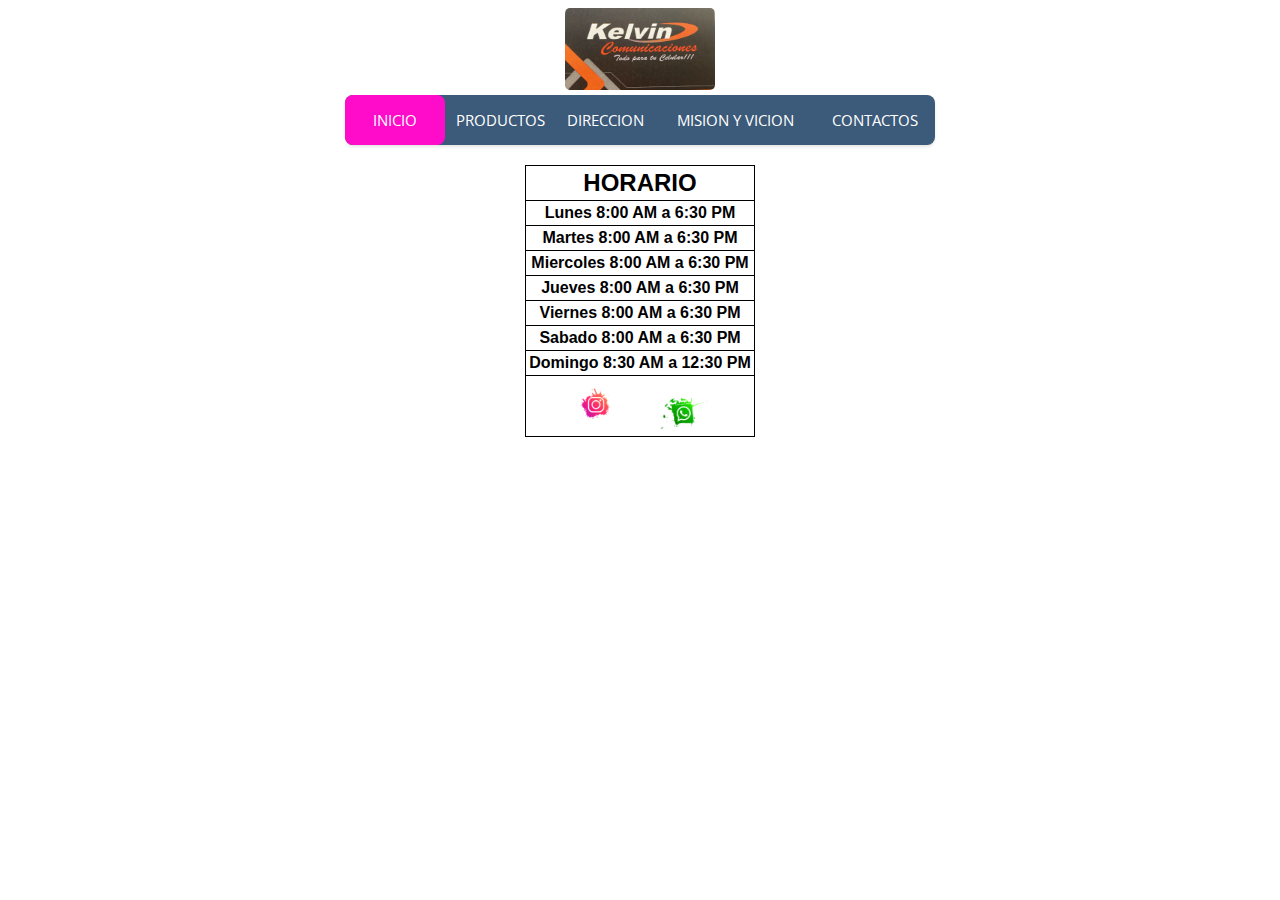
<file: contactanos.html>
<!DOCTYPE html>
<html lang="en" dir="ltr">
  <head>
    <meta charset="utf-8">
    <title>Navbar Menu Hover Effect</title>
    <link rel="stylesheet" href="style.css">
  </head>
  <style>
    table,
    th,
    td {
        margin-top: 20px;
        border: 1px solid black;
        border-collapse: collapse;
        padding: 3px;
        font-family: 'Segoe UI', Tahoma, Geneva, Verdana, sans-serif;
    }
    .img1{
        margin-right: 35px;
    }
  </style>
  <body>
    <center>
      <img src="img/Logo.jpg" width="150" style="border-radius: 5px;">
    </center>
    <nav>
      <a href="index.html">Inicio</a>
      <a href="productos.html">Productos</a>
      <a href="Direccion.html">Direccion</a>
      <a href="mision-vision.html">Mision y Vicion</a>
      <a href="#">contactos</a>
      <div class="animation start-home"></div>
    </nav>
    <center>
    <table>
        <tr>
            <th><font size="5"> HORARIO</font></th>
        </tr>
        <tr>
            <th>Lunes 8:00 AM 
                a 6:30 PM</th>
        </tr>
        <tr>
            <th>Martes 8:00 AM 
                a 6:30 PM</th>
        </tr>
        <tr>
            <th>Miercoles 8:00 AM 
                a 6:30 PM</th>
        </tr>
        <tr>
            <th>Jueves 8:00 AM 
                a 6:30 PM</th>
        </tr>
            <tr>
                <th>Viernes 8:00 AM 
                a 6:30 PM</th>
            </tr>
            <tr>
                <th>Sabado 8:00 AM 
                a 6:30 PM</th>
            </tr>
    
        <tr>
            <th>Domingo 8:30 AM a 12:30 PM</th>
        </tr>
        <tr>
            <th>
                <a href="https://www.instagram.com/kelvincomunicaciones/"><img src="img/insta.png" width="50" class="img1"></a>  <a href=" https://wa.me/18095747007"><img src="img/whatsap.png" width="50" class="img2"></a>
            </th>
        </tr>
    </table></center>
  </body>
</html>
</file>
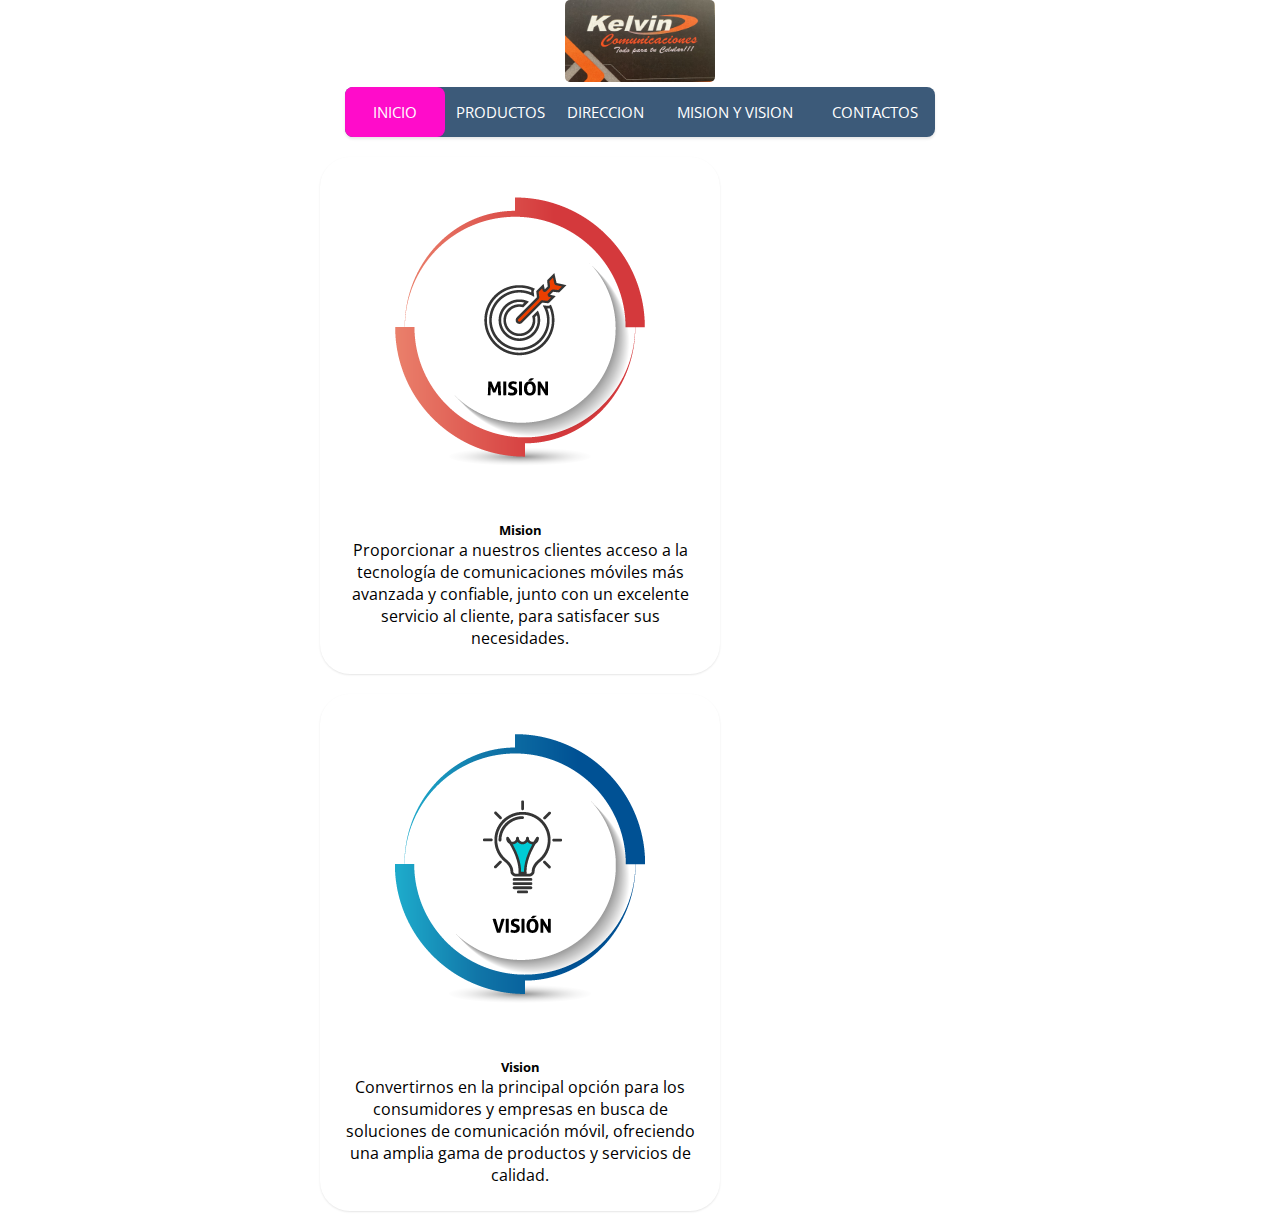
<file: mision-vision.html>
<!DOCTYPE html>
<html lang="en" dir="ltr">
    <head>
        <meta charset="UTF-8">
        <meta http-equiv="X-UA-Compatible" content="IE=edge">
        <meta name="viewport" content="width=device-width, initial-scale=1.0">
        <title>Document</title>
        <link href="https://cdn.jsdelivr.net/npm/bootstrap@5.0.2/dist/css/bootstrap.min.css" rel="stylesheet"
            integrity="sha384-EVSTQN3/azprG1Anm3QDgpJLIm9Nao0Yz1ztcQTwFspd3yD65VohhpuuCOmLASjC" crossorigin="anonymous">
        <link rel="stylesheet" href="style.css">
    </head>
    <style>
        * {
    padding: 0;
    margin: 0;
    box-sizing: border-box;
}

.bby {
    background-color: #ffffff;
    display: flex;
    margin-left: 300px;
}

.card-img-top {
    border-radius: 50px;
    padding: 20px;
}

.card {
    border-radius: 30px;
    box-shadow: rgba(0, 0, 0, 0.1) 0px 1px 2px 0px;
    max-width: 400px; /* Ajusta el ancho máximo de la tarjeta */
    width: 100%; /* Asegura que la tarjeta ocupe todo el ancho disponible */
    margin: 20px; /* Espacio entre las tarjetas */
}

.card-body {
    padding: 25px;
    margin-top: -15px;
}

.btn-primary {
    border-radius: 50px;
    width: 100px;
}

.btn-primary:hover {
    background-color: black;
    border: none;
}
    </style>
    
    <body>
        <center>
            <img src="img/Logo.jpg" width="150" style="border-radius: 5px;">
          </center>
          <nav>
            <a href="index.html">Inicio</a>
            <a href="productos.html">Productos</a>
            <a href="Direccion.html">Direccion</a>
            <a href="#">Mision y Vision</a>
            <a href="contactanos.html">contactos</a>
            <div class="animation start-home"></div>
          </nav>
        <center>
    <div class="bby">
        <div class="container py-5">
            
            <div class="row row-cols-1 row-cols-md-3 g-4 py-5">
    
                <div class="col">
                    <div class="card">
                        <img src="img/MISION.png" class="card-img-top" alt="...">
                        <div class="card-body">
                            <h5 class="card-title">Mision</h5>
                            <p class="card-text">Proporcionar a nuestros clientes acceso
                                a la tecnología de comunicaciones móviles más avanzada 
                                y confiable, junto con un excelente servicio al cliente,
                                para satisfacer sus necesidades.</p>
                        </div>
                        
                    </div>
                </div>
    
                <div class="col">
                    <div class="card">
                        <img src="img/vision.png" class="card-img-top" alt="...">
                        <div class="card-body">
                            <h5 class="card-title">Vision</h5>
                            <p class="card-text">Convertirnos en la principal opción para los
                                consumidores y empresas en busca de soluciones de comunicación
                                móvil, ofreciendo una amplia gama de productos y servicios de
                                calidad.</p>
                        </div>
                    </div>
                </div>
        </div>
    </div>

        </center>
        <script src="https://cdn.jsdelivr.net/npm/bootstrap@5.0.2/dist/js/bootstrap.bundle.min.js"
            integrity="sha384-MrcW6ZMFYlzcLA8Nl+NtUVF0sA7MsXsP1UyJoMp4YLEuNSfAP+JcXn/tWtIaxVXM"
            crossorigin="anonymous"></script>
    </body>
    
    </html>
</file>
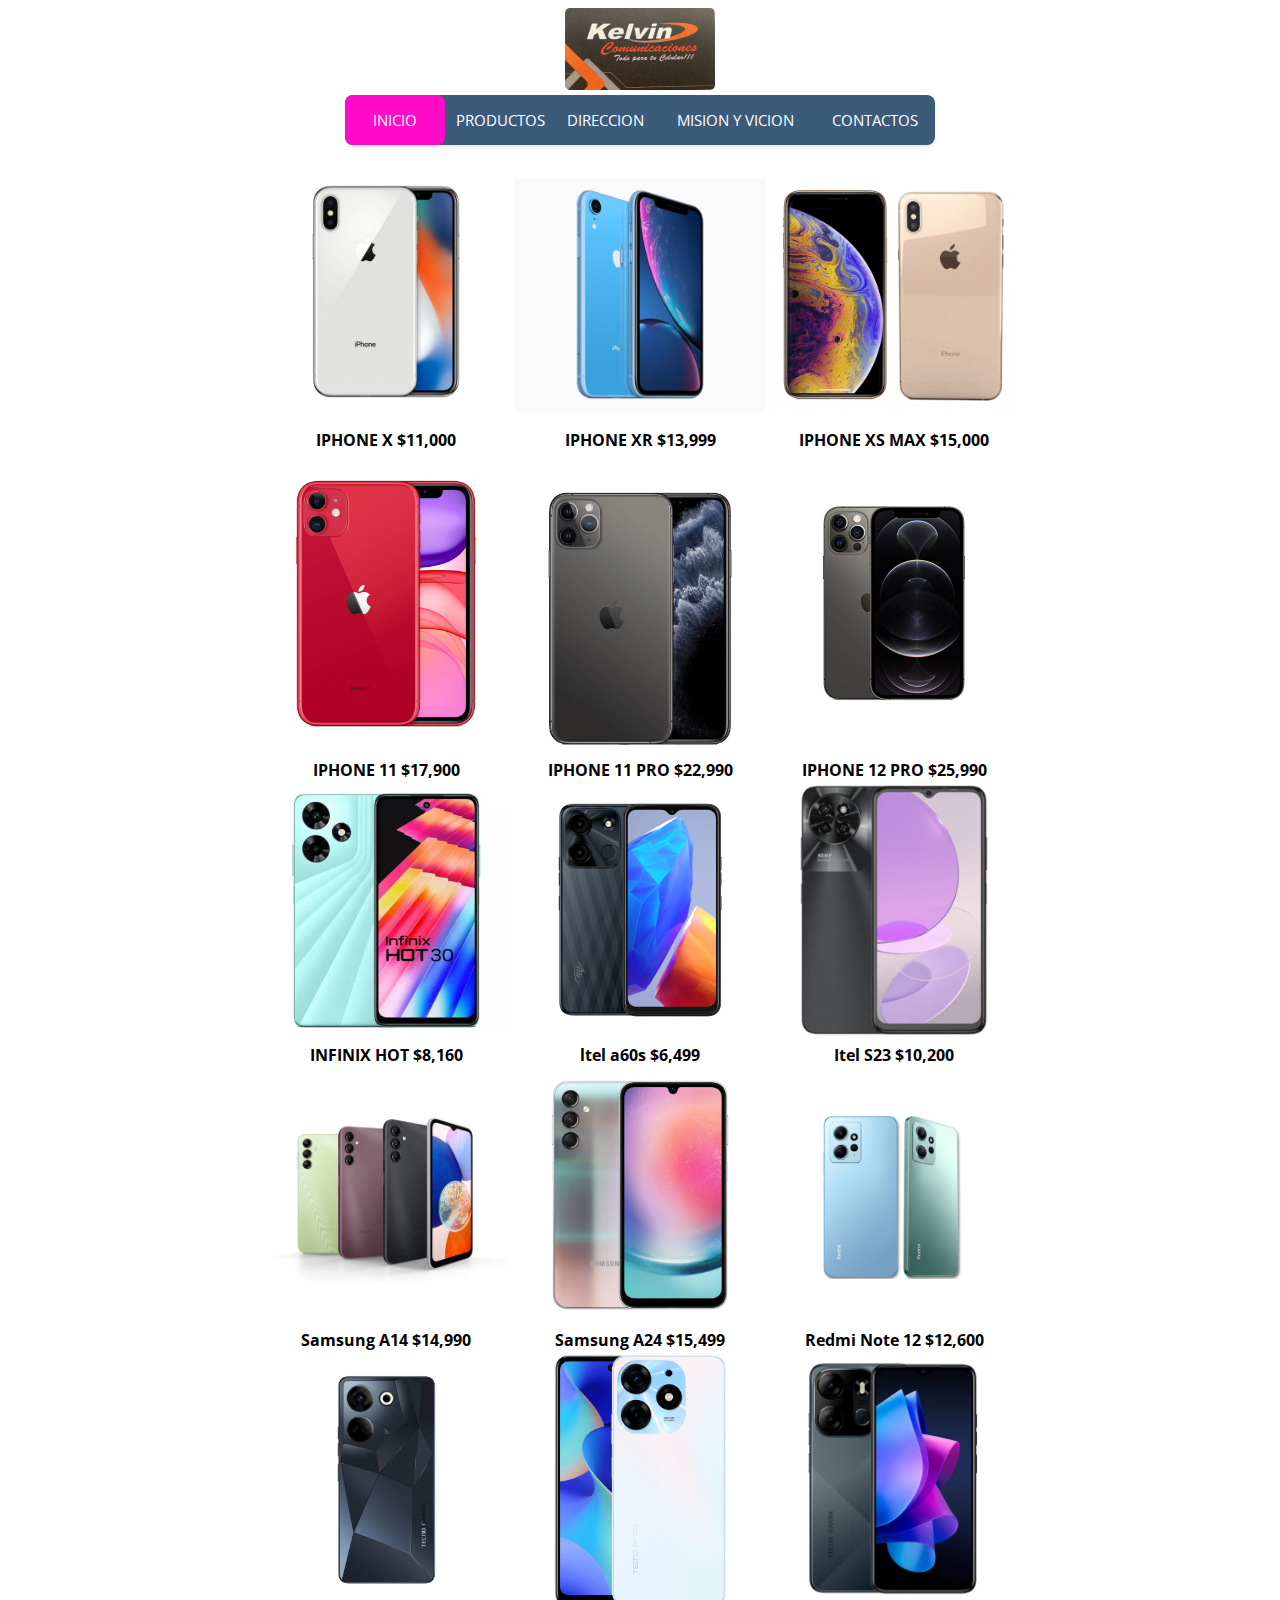
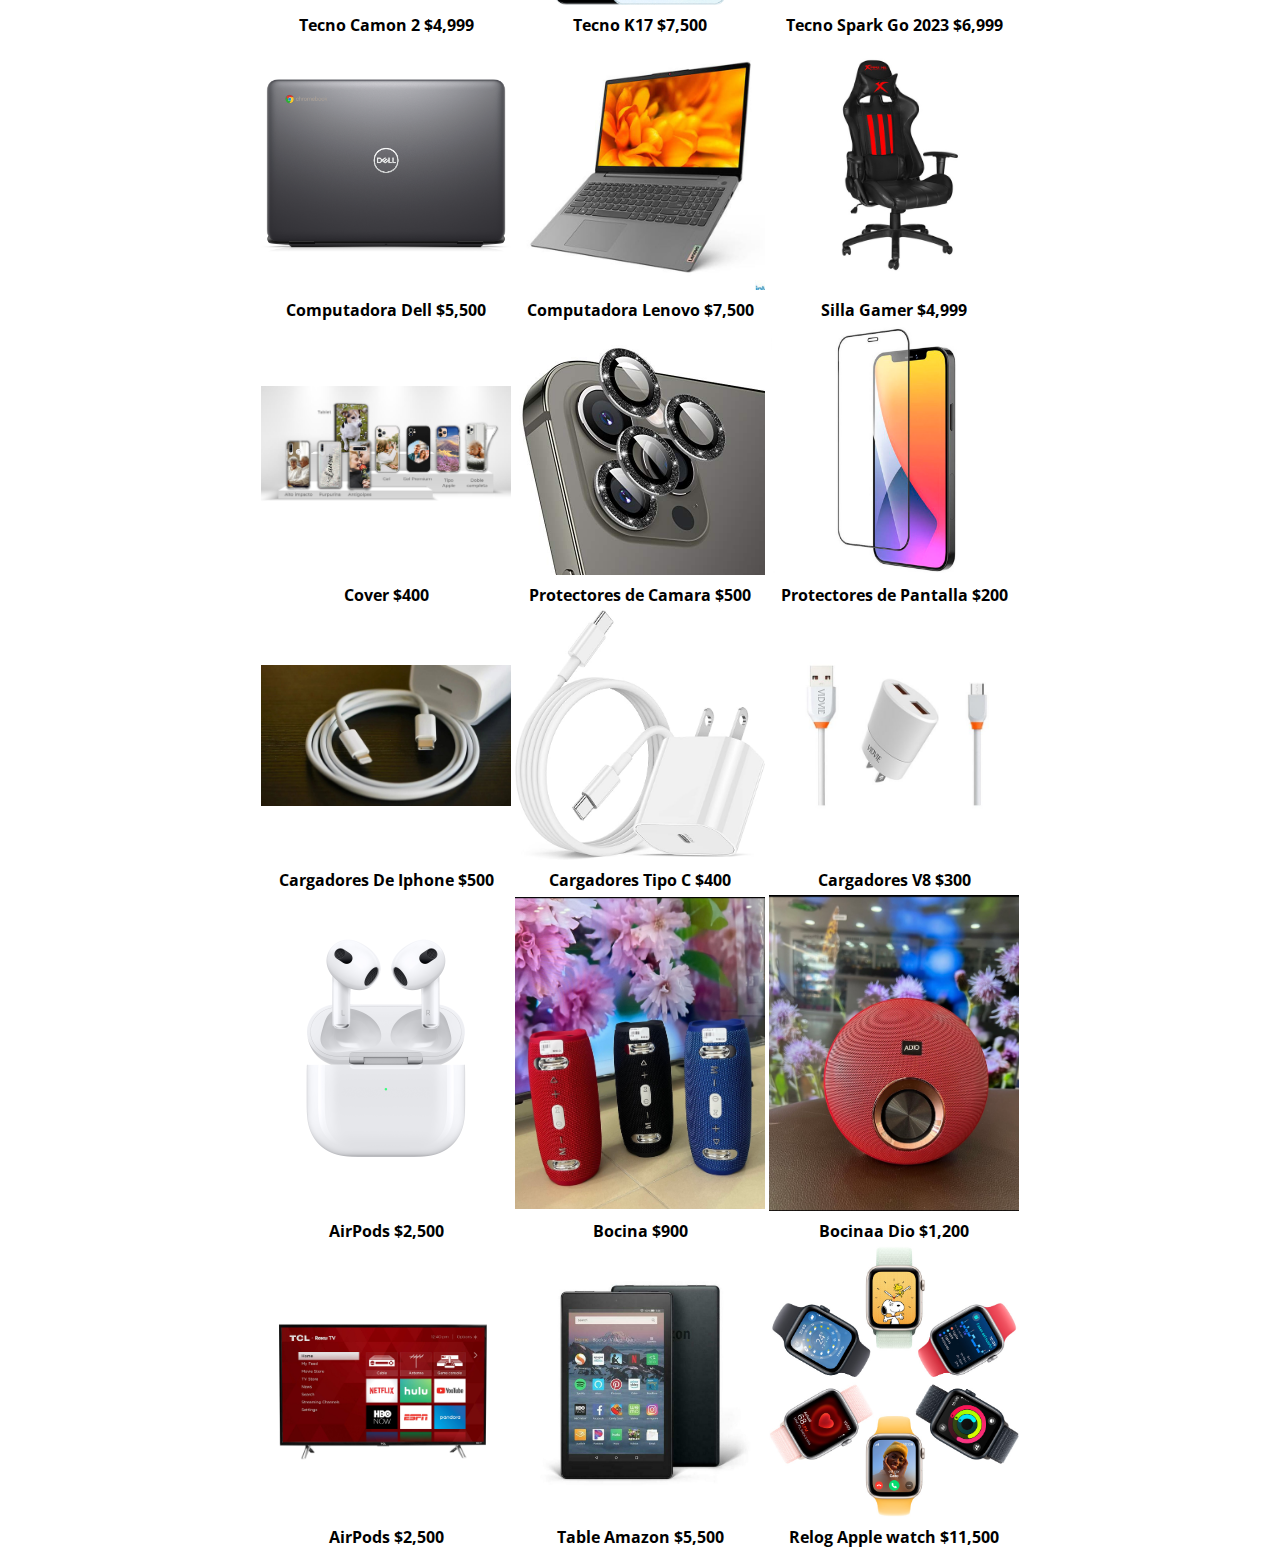
<file: productos.html>
<!DOCTYPE html>
<html lang="en" dir="ltr">
  <head>
    <meta charset="utf-8">
    <title>Navbar Menu Hover Effect</title>
    <link rel="stylesheet" href="style.css">
  </head>
    <style>
      
    </style>
  <body>
    <center>
      <img src="img/Logo.jpg" width="150" style="border-radius: 5px;">
    </center>
      <nav>
      <a href="index.html">Inicio</a>
      <a href="#">Productos</a>
      <a href="Direccion.html">Direccion</a>
      <a href="mision-vision.html">Mision y Vicion</a>
      <a href="contactanos.html">contactos</a>
      <div class="animation start-home"></div>
    </nav>

    <div>
    <center>
      <table>
        <tr>
          <th><img src="img/iPhone-X.jpg" width="250"></th>
          <th><img src="img/iPhone-XR.jpg" width="250"></th>
          <th><img src="img/IPHONE_XS_MAX.JPG"width="250"></th>
        </tr>
        <tr>
          <th>IPHONE X  $11,000</th>
          <th>IPHONE XR  $13,999</th>
          <th>IPHONE XS MAX  $15,000</th>
        </tr>
        <br>
        <tr>
          <th><img src="img/IPHONE_11.PNG"width="250"></th>
          <th><img src="img/IPHONE_11_PRO.JPG"width="250"></th>
          <th><img src="img/Iphone-12-pro.jpg"width="250"></th>
        </tr>
        <tr>
          <th>IPHONE 11  $17,900</th>
          <th>IPHONE 11 PRO  $22,990</th>
          <th>IPHONE 12 PRO  $25,990</th>
        </tr>
        <tr>
          <th><img src="img/Celular-infinix-Hot 30i.jPG" width="250"></th>
          <th><img src="img/Itel-A60s.JPG" width="250"></th>
          <th><img src="img/Itel-s23.JPG" width="250"></th>
        </tr>
        <tr>
          <th>INFINIX HOT  $8,160</th>
          <th>ltel a60s  $6,499</th>
          <th>Itel S23  $10,200</th>
        </tr>
        <tr>
          <th><img src="img/Samsung-A14.JPG" width="250"></th>
          <th><img src="img/Samsung-A24.JPG" width="250"></th>
          <th><img src="img/Redmi-note-12.JPG" width="250"></th>
        </tr>
        <tr>
          <th>Samsung A14  $14,990</th>
          <th>Samsung A24  $15,499</th>
          <th>Redmi Note 12  $12,600</th>
        </tr>
        <tr>
          <th><img src="img/Tecno-camon-20.JPG" width="250"></th>
          <th><img src="img/Tecno-k17.PNG" width="250"></th>
          <th><img src="img/Tecno-spark-go-2023.PNG" width="250"></th>
        </tr>
        <tr>
          <th>Tecno Camon 2  $4,999</th>
          <th>Tecno K17  $7,500</th>
          <th>Tecno Spark Go 2023  $6,999</th>
        </tr>
        <tr>
          <th><img src="img/Computadora-Dell-16gb_4RAM.JPG" width="250"></th>
          <th><img src="img/Compu-lenovo-14-pul 64gb-4RAM.JPG" width="250"></th>
          <th><img src="img/Silla-gamer.JPG" width="250"></th>
        </tr>
        <tr>
          <th>Computadora Dell  $5,500</th>
          <th>Computadora Lenovo  $7,500</th>
          <th>Silla Gamer  $4,999</th>
        </tr>
        <tr>
          <th><img src="img/Cover-para-todo-tipo-de-celulares.JPG" width="250"></th>
          <th><img src="img/Protectores-cámara.JPG" width="250"></th>
          <th><img src="img/Protectores-pantallas .PNG" width="250"></th>
        </tr>
        <tr>
          <th>Cover  $400</th>
          <th>Protectores de Camara  $500</th>
          <th>Protectores de Pantalla  $200</th>
        </tr>
        <tr>
          <th><img src="img/Cargadores-iPhone .JPG" width="250"></th>
          <th><img src="img/Cargadores-tipo-C.JPG" width="250"></th>
          <th><img src="img/Cargadores-v8.JPG" width="250"></th>
        </tr>
        <tr>
          <th>Cargadores De Iphone  $500</th>
          <th>Cargadores Tipo C  $400</th>
          <th>Cargadores V8  $300</th>
        </tr>
        <tr>
          <th><img src="img/Airpods.JPG" width="250"></th>
          <th><img src="img/Bocina.PNG" width="250"></th>
          <th><img src="img/Bocina-ADiO.PNG" width="250"></th>
        </tr>
        <tr>
          <th>AirPods  $2,500</th>
          <th>Bocina  $900</th>
          <th>Bocinaa Dio  $1,200</th>
        </tr>
        <tr>
          <th><img src="img/TCL-Smart-TV-32-pulgadas.JPG" width="250"></th>
          <th><img src="img/Table-Amazon.JPG" width="250"></th>
          <th><img src="img/Reloj-Apple-Watch.JPG" width="250"></th>
        </tr>
        <tr>
          <th>AirPods  $2,500</th>
          <th>Table Amazon  $5,500</th>
          <th>Relog Apple watch  $11,500</th>
        </tr>
      </table>
    </center>
    </div>

  </body>
</html>
</file>
<file: style.css>
@import url('https://fonts.googleapis.com/css?family=Open+Sans&display=swap');
body {
	font-family: 'Open Sans', sans-serif;
	background: #ffffff;
}
nav{
	position: relative;
	margin: 0 auto 0;
	width: 590px;
	height: 50px;
	background: #3c5a79;
	border-radius: 8px;
	font-size: 0;
	box-shadow: 0 2px 3px 0 rgba(0,0,0,.1);
}
nav a{
	font-size: 15px;
	text-transform: uppercase;
	color: white;
	text-decoration: none;
	line-height: 50px;
	position: relative;
	z-index: 1;
	display: inline-block;
	text-align: center;
}
nav .animation{
	position: absolute;
	height: 100%;
	/* height: 5px; */
	top: 0;
	/* bottom: 0; */
	z-index: 0;
	background: #ff0cca;
	border-radius: 8px;
	transition: all .5s ease 0s;
}
nav a:nth-child(1){
	width: 100px;
}
nav .start-home, a:nth-child(1):hover~.animation{
	width: 100px;
	left: 0;
}
nav a:nth-child(2){
	width: 110px;
}
nav a:nth-child(2):hover~.animation{
	width: 110px;
	left: 100px;
}
nav a:nth-child(3){
	width: 100px;
}
nav a:nth-child(3):hover~.animation{
	width: 100px;
	left: 210px;
}
nav a:nth-child(4){
	width: 160px;
}
nav a:nth-child(4):hover~.animation{
	width: 160px;
	left: 310px;
}
nav a:nth-child(5){
	width: 120px;
}
nav a:nth-child(5):hover~.animation{
	width: 120px;
	left: 470px;
}

.inicio{
	align-content: center;
	padding: 10px;
	margin-top: 15px;
}
.img{
	border-radius: 15px;
}
</file>
